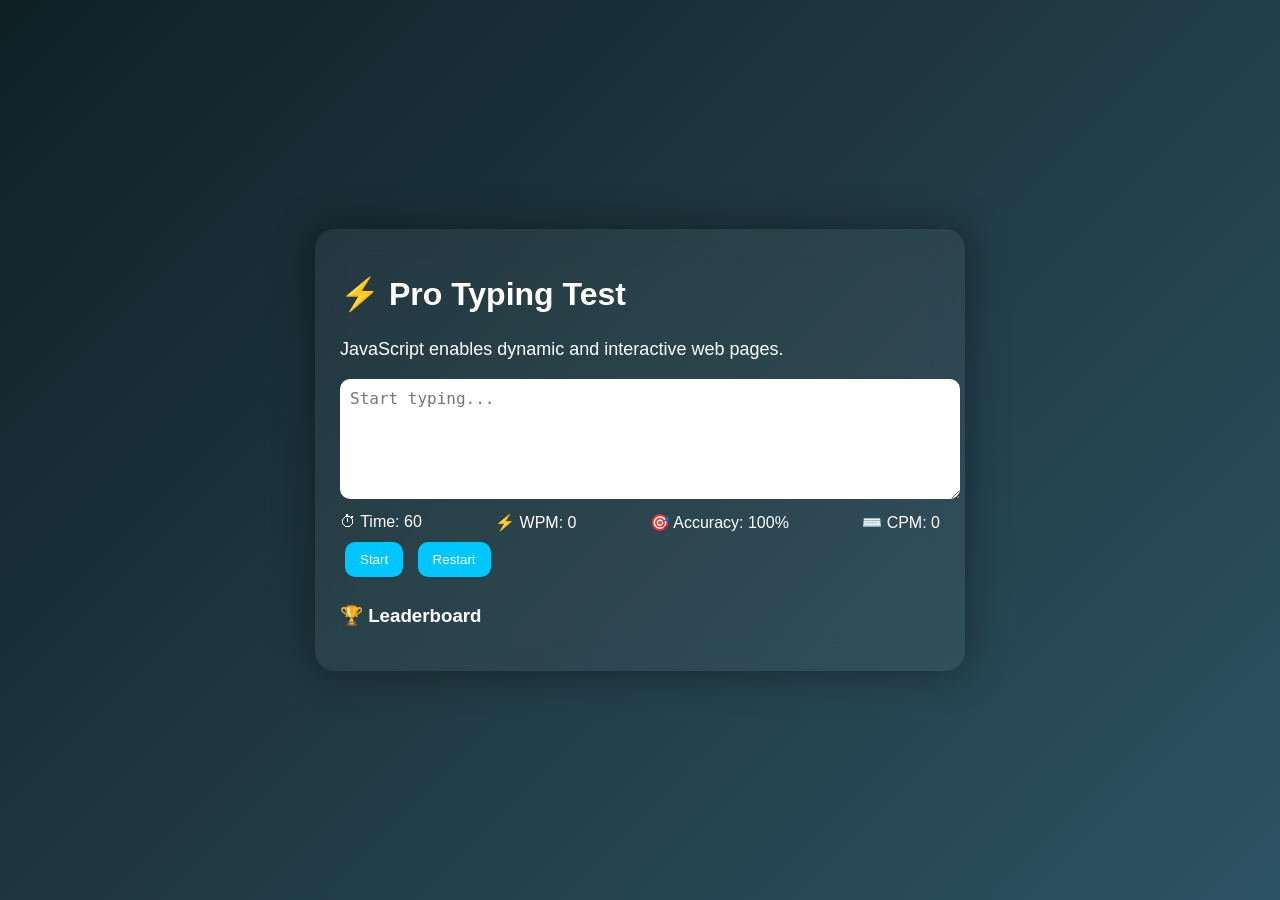
<file: index.html>
<!DOCTYPE html>
<html lang="en">
<head>
  <meta charset="UTF-8">
  <title>Pro Typing Test</title>
  <link rel="stylesheet" href="index.css">
</head>
<body>

<div class="container">

  <h1>⚡ Pro Typing Test</h1>

  <div id="textDisplay"></div>

  <textarea id="input" placeholder="Start typing..." autofocus></textarea>

  <div class="stats">
    <div>⏱ Time: <span id="time">60</span></div>
    <div>⚡ WPM: <span id="wpm">0</span></div>
    <div>🎯 Accuracy: <span id="accuracy">100</span>%</div>
    <div>⌨️ CPM: <span id="cpm">0</span></div>
  </div>

  <div class="controls">
    <button onclick="startTest()">Start</button>
    <button onclick="restart()">Restart</button>
  </div>

  <div class="leaderboard">
    <h3>🏆 Leaderboard</h3>
    <ul id="scores"></ul>
  </div>

</div>

<script src="index.js"></script>
</body>
</html>
</file>
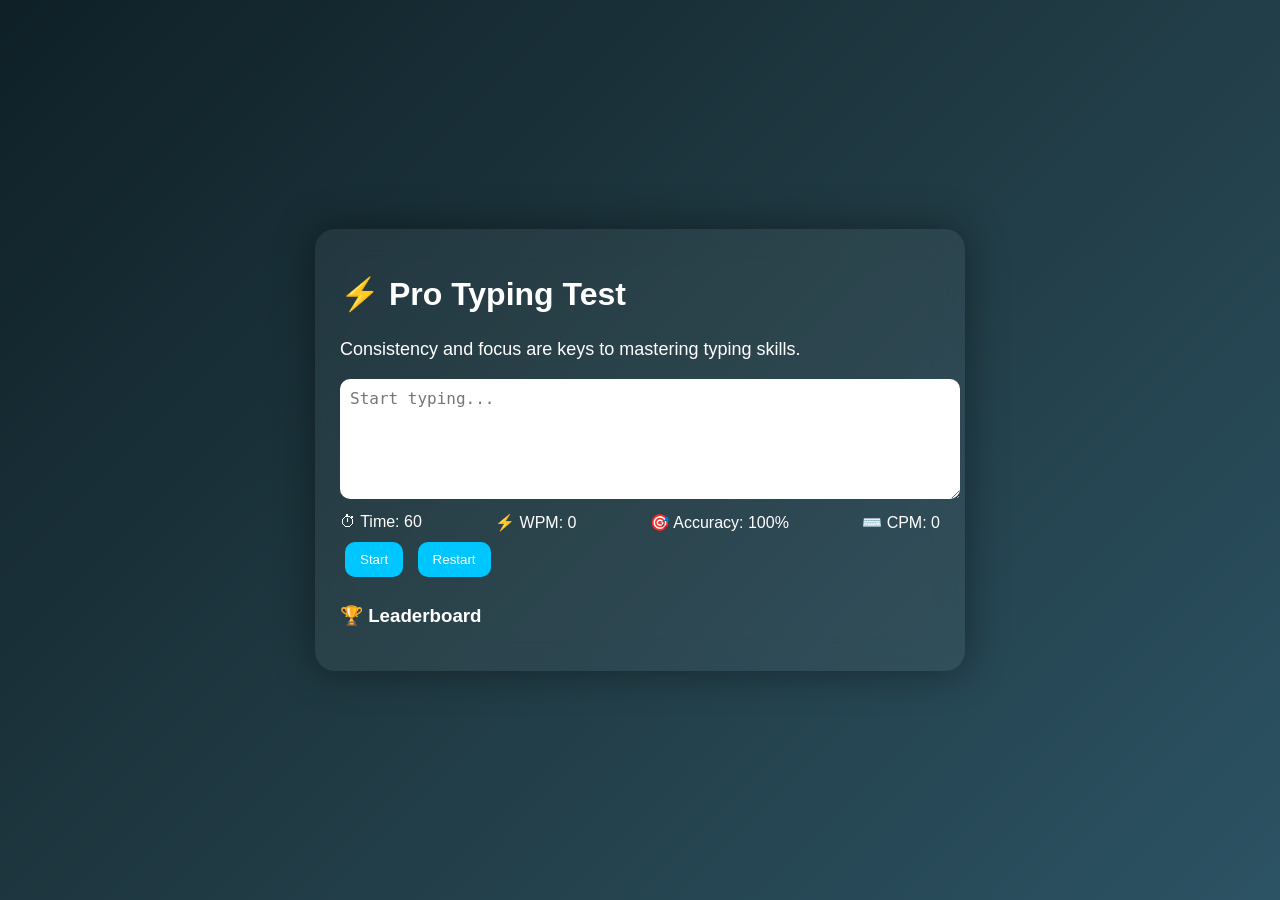
<file: chandini/index.html>
<!DOCTYPE html>
<html lang="en">
<head>
  <meta charset="UTF-8">
  <title>Pro Typing Test</title>
  <link rel="stylesheet" href="index.css">
</head>
<body>

<div class="container">

  <h1>⚡ Pro Typing Test</h1>

  <div id="textDisplay"></div>

  <textarea id="input" placeholder="Start typing..." autofocus></textarea>

  <div class="stats">
    <div>⏱ Time: <span id="time">60</span></div>
    <div>⚡ WPM: <span id="wpm">0</span></div>
    <div>🎯 Accuracy: <span id="accuracy">100</span>%</div>
    <div>⌨️ CPM: <span id="cpm">0</span></div>
  </div>

  <div class="controls">
    <button onclick="startTest()">Start</button>
    <button onclick="restart()">Restart</button>
  </div>

  <div class="leaderboard">
    <h3>🏆 Leaderboard</h3>
    <ul id="scores"></ul>
  </div>

</div>

<script src="index.js"></script>
</body>
</html>
</file>
<file: index.css>
body {
  margin: 0;
  font-family: 'Poppins', sans-serif;
  background: linear-gradient(135deg, #0f2027, #203a43, #2c5364);
  display: flex;
  justify-content: center;
  align-items: center;
  height: 100vh;
  color: white;
}

.container {
  width: 600px;
  padding: 25px;
  border-radius: 20px;
  background: rgba(255,255,255,0.05);
  backdrop-filter: blur(15px);
  box-shadow: 0 0 40px rgba(0,0,0,0.4);
}

#textDisplay {
  margin: 15px 0;
  font-size: 18px;
  line-height: 1.6;
}

.correct { color: #00ff9d; }
.incorrect { color: #ff4d4d; }
.current { text-decoration: underline; }

textarea {
  width: 100%;
  height: 100px;
  border-radius: 10px;
  border: none;
  padding: 10px;
  font-size: 16px;
  outline: none;
}

.stats {
  display: flex;
  justify-content: space-between;
  margin-top: 10px;
}

button {
  margin: 10px 5px;
  padding: 10px 15px;
  border-radius: 10px;
  border: none;
  cursor: pointer;
  background: #00c6ff;
  color: white;
}

.leaderboard {
  margin-top: 15px;
}
</file>
<file: chandini/index.css>
body {
  margin: 0;
  font-family: 'Poppins', sans-serif;
  background: linear-gradient(135deg, #0f2027, #203a43, #2c5364);
  display: flex;
  justify-content: center;
  align-items: center;
  height: 100vh;
  color: white;
}

.container {
  width: 600px;
  padding: 25px;
  border-radius: 20px;
  background: rgba(255,255,255,0.05);
  backdrop-filter: blur(15px);
  box-shadow: 0 0 40px rgba(0,0,0,0.4);
}

#textDisplay {
  margin: 15px 0;
  font-size: 18px;
  line-height: 1.6;
}

.correct { color: #00ff9d; }
.incorrect { color: #ff4d4d; }
.current { text-decoration: underline; }

textarea {
  width: 100%;
  height: 100px;
  border-radius: 10px;
  border: none;
  padding: 10px;
  font-size: 16px;
  outline: none;
}

.stats {
  display: flex;
  justify-content: space-between;
  margin-top: 10px;
}

button {
  margin: 10px 5px;
  padding: 10px 15px;
  border-radius: 10px;
  border: none;
  cursor: pointer;
  background: #00c6ff;
  color: white;
}

.leaderboard {
  margin-top: 15px;
}
</file>
